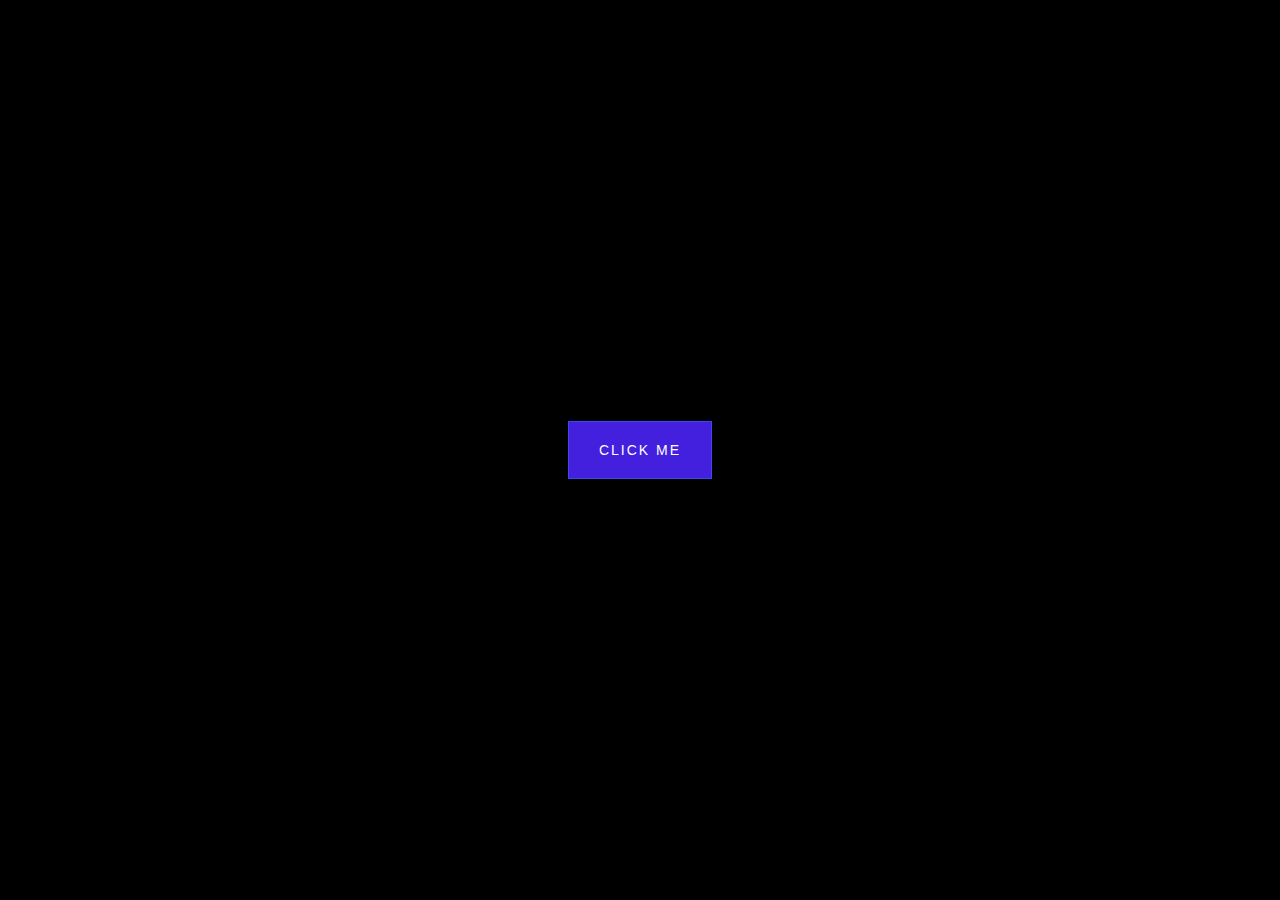
<file: HTML CSS JS/buttonripple/index.html>
<!DOCTYPE html>
<html lang="en">
  <head>
    <meta charset="UTF-8" />
    <meta name="viewport" content="width=device-width, initial-scale=1.0" />
    <link rel="stylesheet" href="style.css" />
    <title>Button Ripple Effect</title>
  </head>
  <body>
    <button class="ripple">Click Me</button>
    <script src="script.js"></script>
  </body>
</html>
</file>
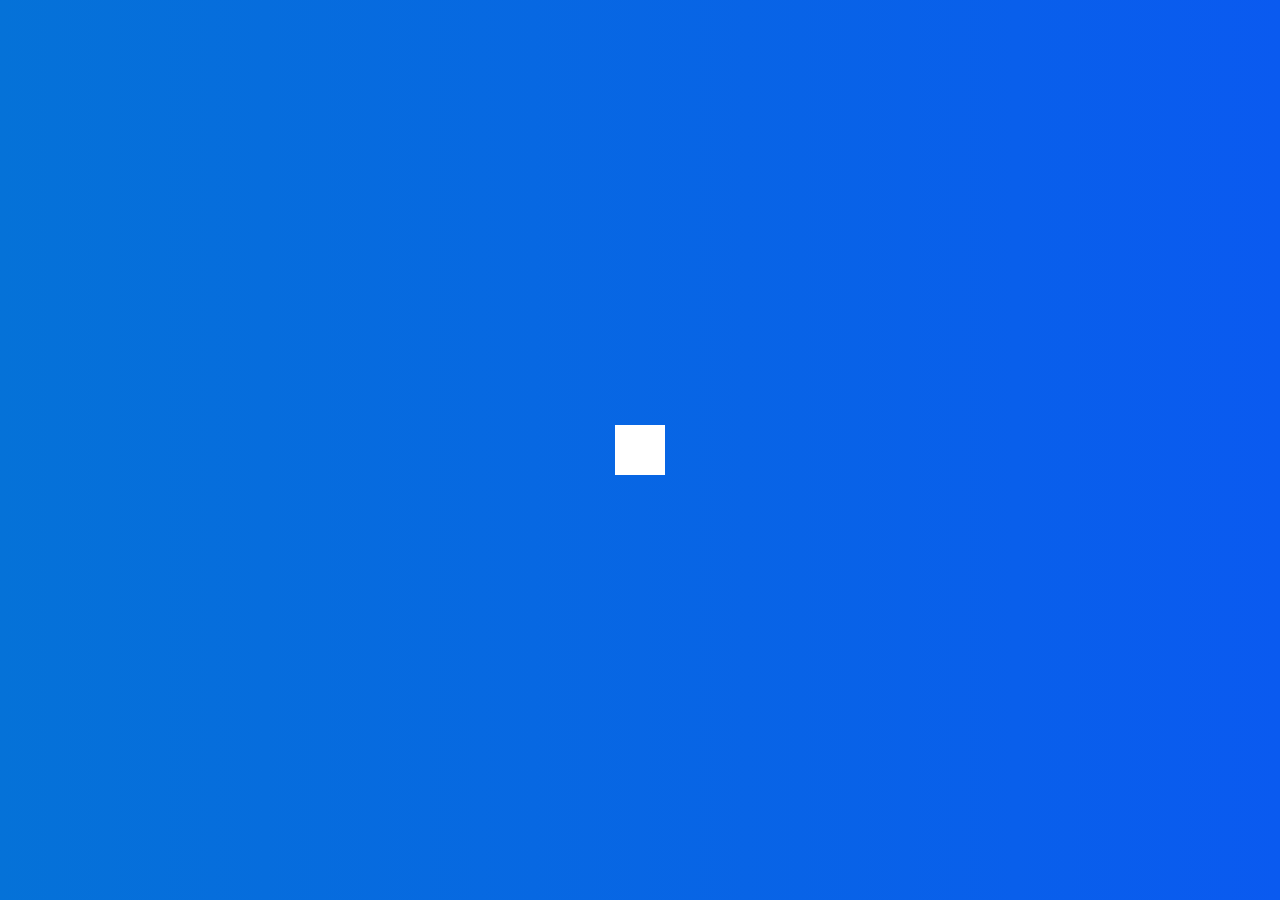
<file: HTML CSS JS/hiddensearch/index.html>
<!DOCTYPE html>
<html lang="en">
  <head>
    <meta charset="UTF-8" />
    <meta name="viewport" content="width=device-width, initial-scale=1.0" />
    <link rel="stylesheet" href="https://cdnjs.cloudflare.com/ajax/libs/font-awesome/5.14.0/css/all.min.css" integrity="sha512-1PKOgIY59xJ8Co8+NE6FZ+LOAZKjy+KY8iq0G4B3CyeY6wYHN3yt9PW0XpSriVlkMXe40PTKnXrLnZ9+fkDaog==" crossorigin="anonymous" />
    <link rel="stylesheet" href="style.css" />
    <title>Hidden Search</title>
  </head>
  <body>
    <div class="search">
      <input type="text" class="input" placeholder="Search...">
      <button class="btn">
        <i class="fas fa-search"></i>
      </button>
    </div>
    <script src="script.js"></script>
  </body>
</html>
</file>
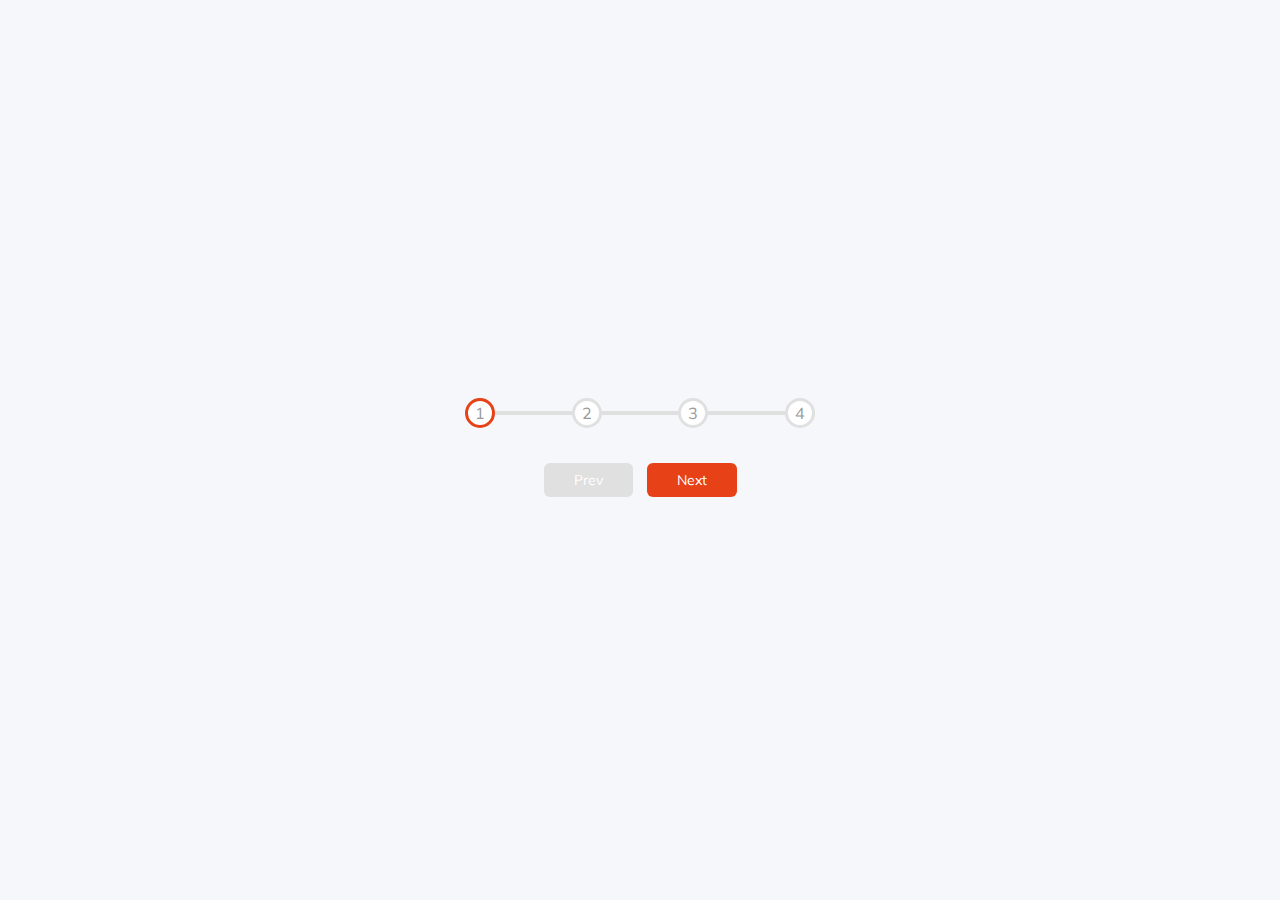
<file: HTML CSS JS/progress/index.html>
<!DOCTYPE html>
<html lang="en">
  <head>
    <meta charset="UTF-8" />
    <meta name="viewport" content="width=device-width, initial-scale=1.0" />
    <link rel="stylesheet" href="style.css" />
    <title>Progress Steps</title>
  </head>
  <body>
    <div class="container">
      <div class="progress-container">
        <div class="progress" id="progress"></div>
        <div class="circle active">1</div>
        <div class="circle">2</div>
        <div class="circle">3</div>
        <div class="circle">4</div>
      </div>

      <button class="btn" id="prev" disabled>Prev</button>
      <button class="btn" id="next">Next</button>
    </div>
    <script src="script.js"></script>
  </body>
</html>
</file>
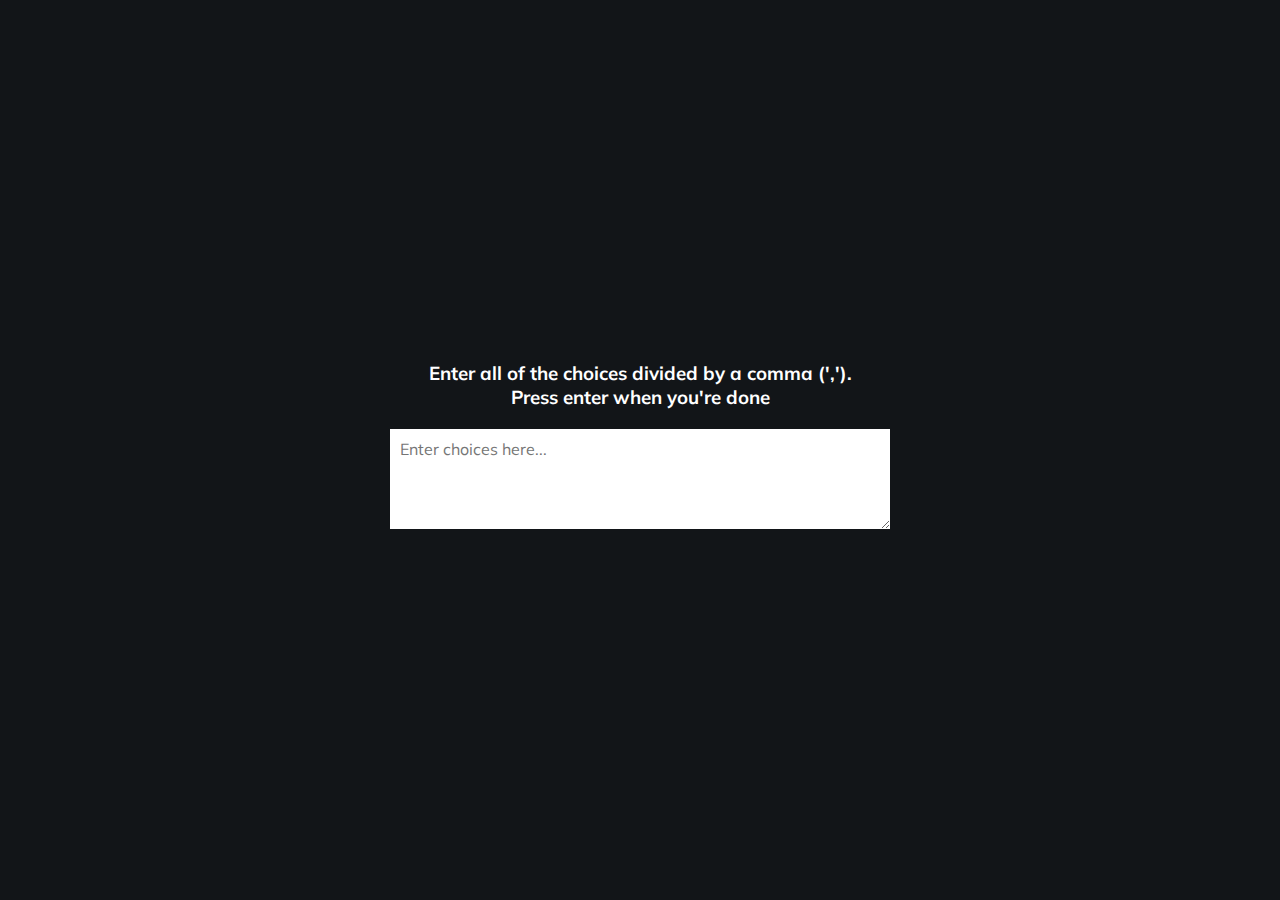
<file: HTML CSS JS/random/index.html>
<!DOCTYPE html>
<html lang="en">
  <head>
    <meta charset="UTF-8" />
    <meta name="viewport" content="width=device-width, initial-scale=1.0" />
    <link rel="stylesheet" href="style.css" />
    <title>Random Choice Picker</title>
  </head>
  <body>
    <div class="container">
      <h3>Enter all of the choices divided by a comma (','). <br> Press enter when you're done</h3>
      <textarea placeholder="Enter choices here..." id="textarea"></textarea>

      <div id="tags"></div>
    </div>

    <script src="script.js"></script>
  </body>
</html>
</file>
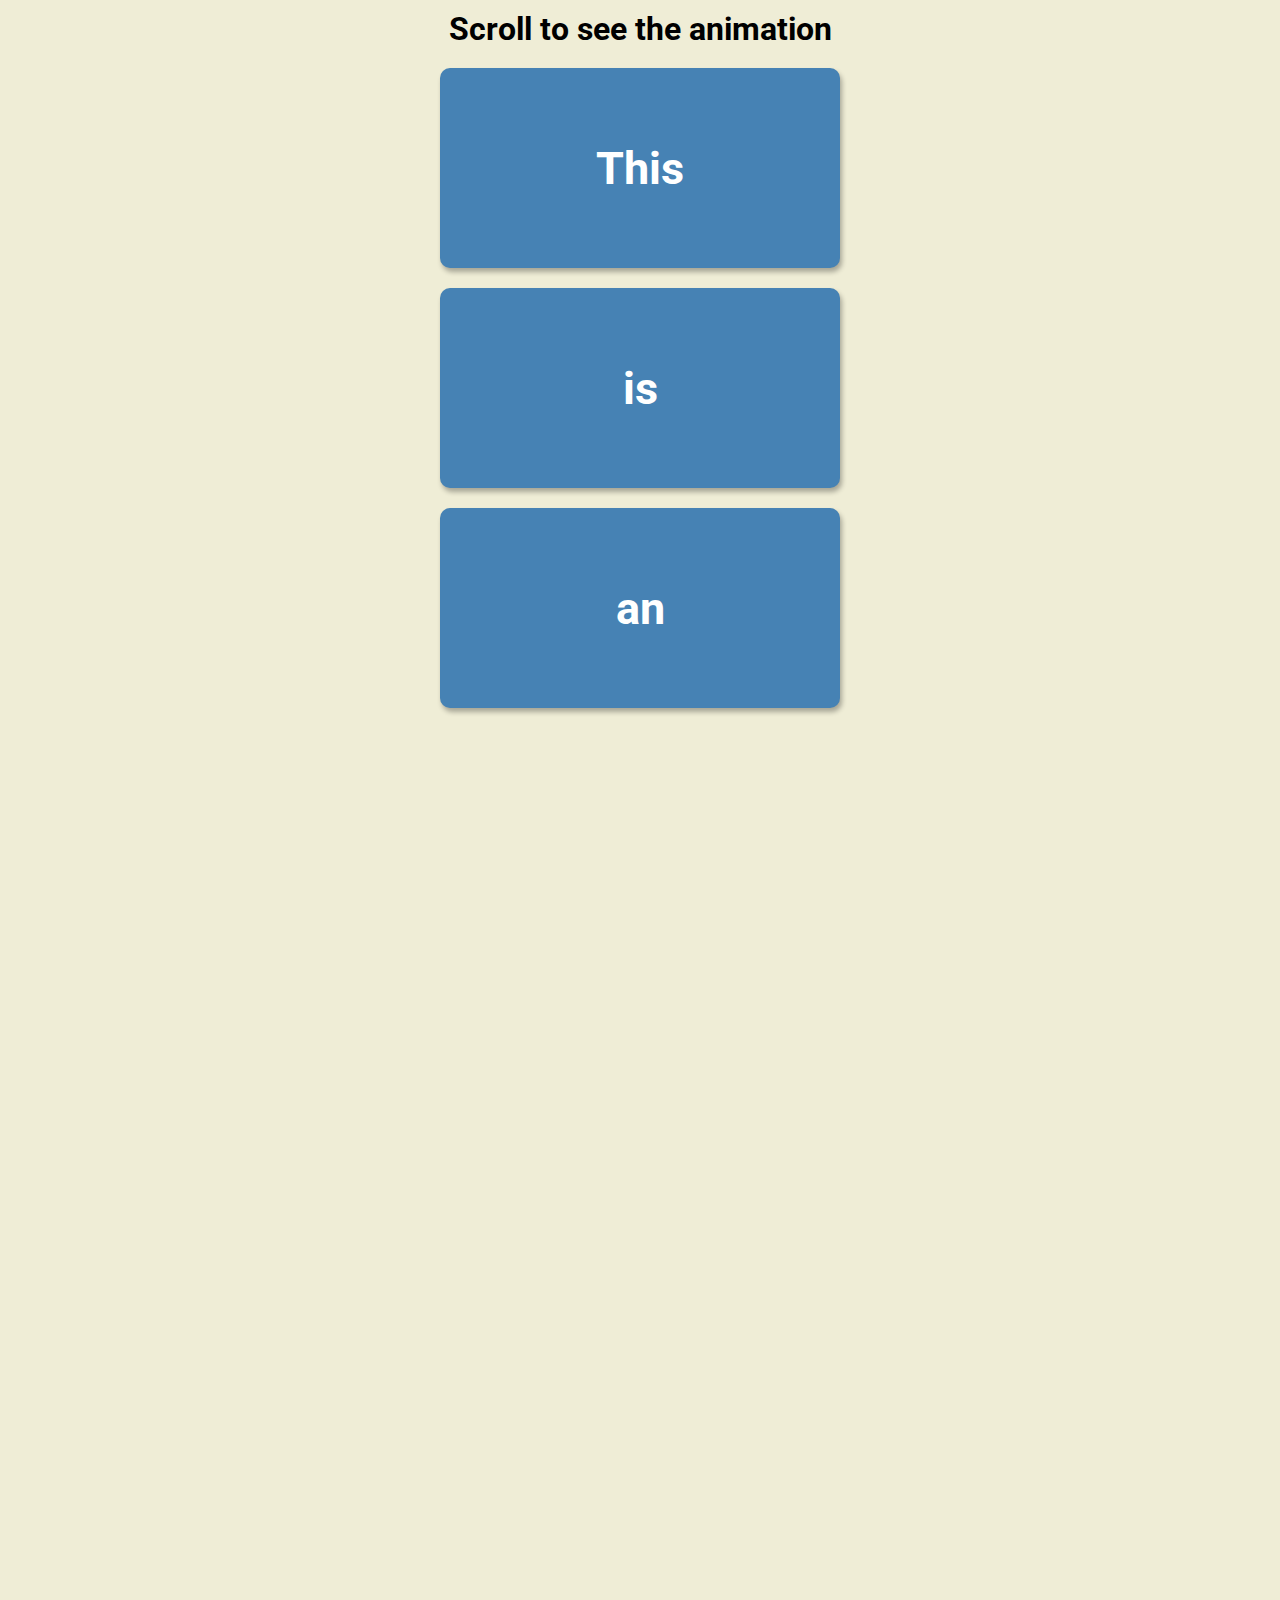
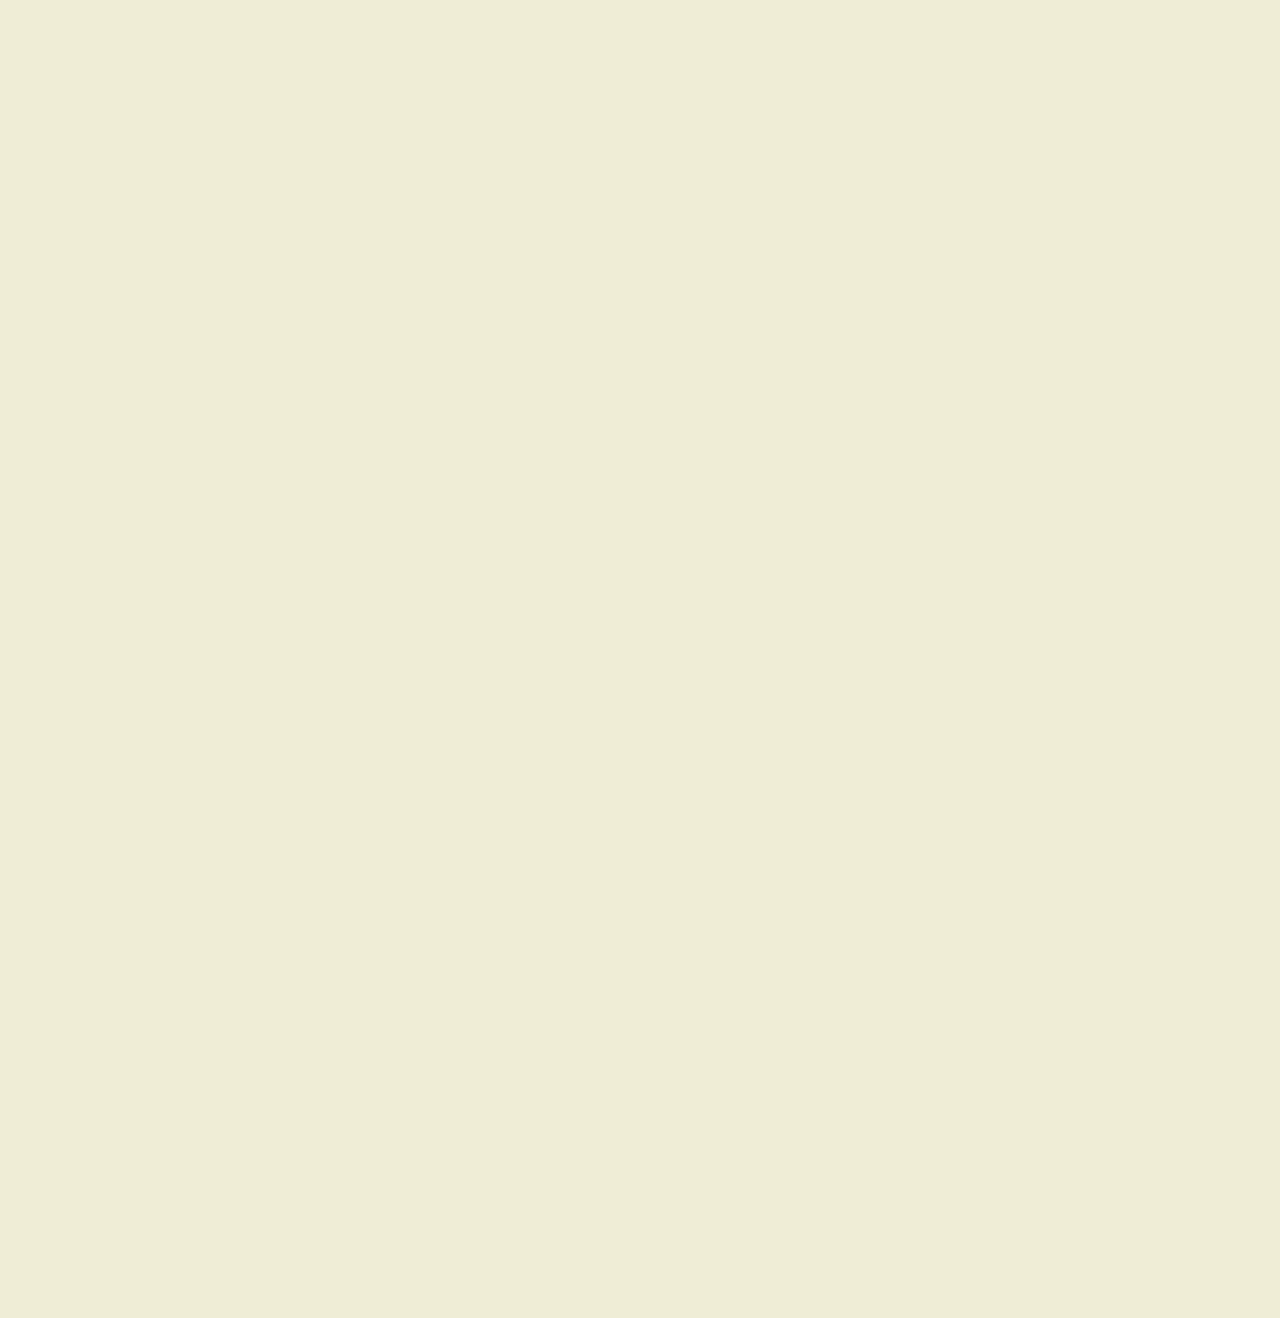
<file: HTML CSS JS/scrollanimation/index.html>
<!DOCTYPE html>
<html lang="en">
  <head>
    <meta charset="UTF-8" />
    <meta name="viewport" content="width=device-width, initial-scale=1.0" />
    <link rel="stylesheet" href="style.css" />
    <title>Scroll Animation</title>
  </head>
  <body>
    <h1>Scroll to see the animation</h1>
    <div class="box"><h2>This</h2></div>
    <div class="box"><h2>is</h2></div>
    <div class="box"><h2>an</h2></div>
    <div class="box"><h2>example</h2></div>
    <div class="box"><h2>of</h2></div>
    <div class="box"><h2>the</h2></div>
    <div class="box"><h2>magic</h2></div>
    <div class="box"><h2>of</h2></div>
    <div class="box"><h2>Scroll</h2></div>
    <div class="box"><h2>Animation</h2></div>
    <div class="box"><h2>Enjoy</h2></div>
    <div class="box"><h2>the</h2></div>
    <div class="box"><h2>show</h2></div>
    <script src="script.js"></script>
  </body>
</html>
</file>
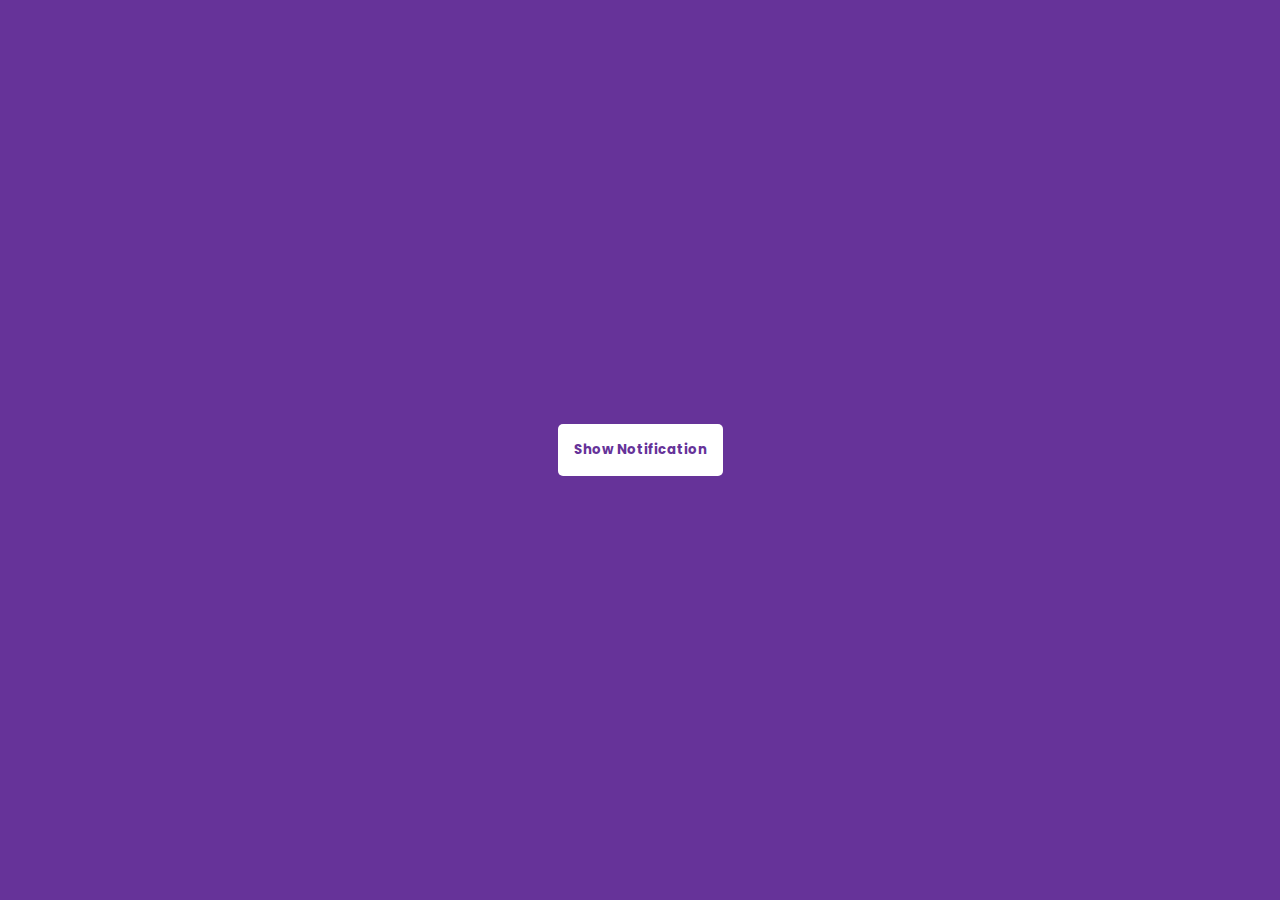
<file: HTML CSS JS/toast/index.html>
<!DOCTYPE html>
<html lang="en">
  <head>
    <meta charset="UTF-8" />
    <meta name="viewport" content="width=device-width, initial-scale=1.0" />
    <link rel="stylesheet" href="style.css" />
    <title>Toast Notification</title>
  </head>
  <body>
    <div id="toasts"></div>

    <button class="btn" id="button">Show Notification</button>

    <script src="script.js"></script>
  </body>
</html>
</file>
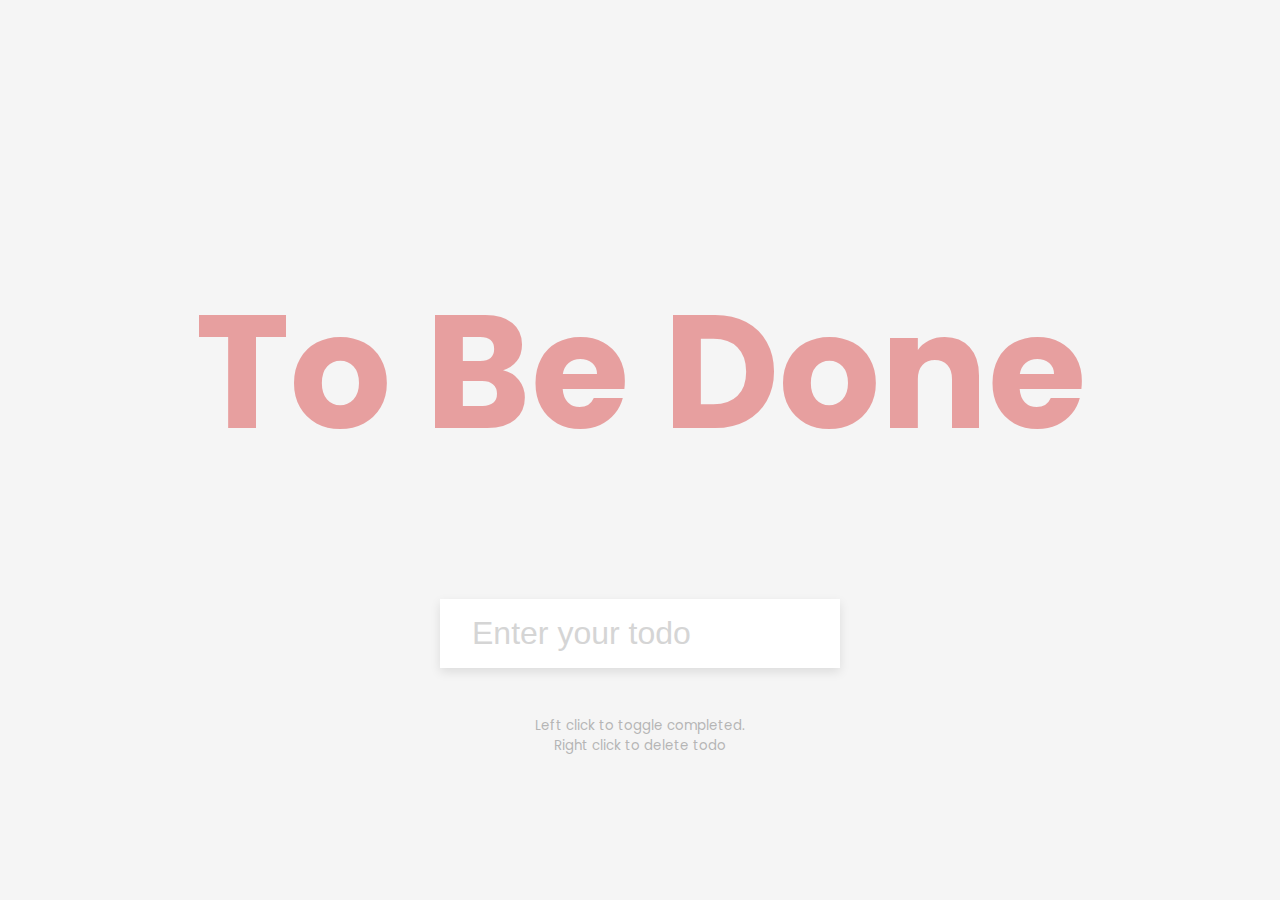
<file: HTML CSS JS/todolist/index.html>
<!DOCTYPE html>
<html lang="en">
  <head>
    <meta charset="UTF-8" />
    <meta name="viewport" content="width=device-width, initial-scale=1.0" />
    <link rel="stylesheet" href="style.css" />
    <title>To do List</title>
  </head>
  <body>
    <h1>To Be Done</h1>
    <form id="form">
      <input type="text" class="input" id="input" placeholder="Enter your todo" autocomplete="off">

      <ul class="todos" id="todos"></ul>
    </form>
    <small>Left click to toggle completed. <br> Right click to delete todo</small>

    <script src="script.js"></script>
  </body>
</html>
</file>
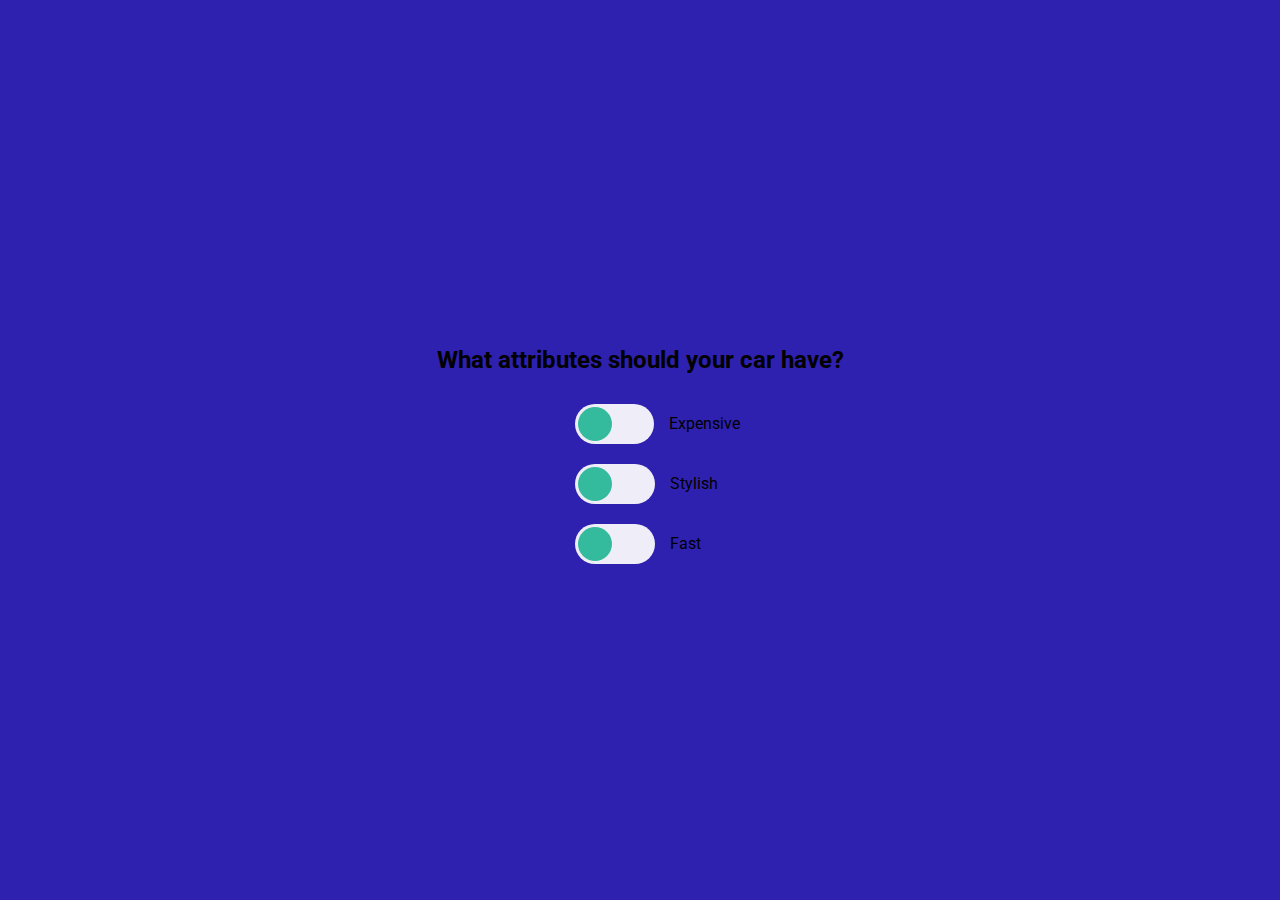
<file: HTML CSS JS/toggle/index.html>
<!DOCTYPE html>
<html lang="en">
  <head>
    <meta charset="UTF-8" />
    <meta name="viewport" content="width=device-width, initial-scale=1.0" />
    <link rel="stylesheet" href="style.css" />
    <title>Toggle Option</title>
  </head>
  <body>
    <h2>What attributes should your car have?</h2>
    <div class="toggle-container">
      <input type="checkbox" id="good" class="toggle">
      <label for="good" class="label">
        <div class="ball"></div>
      </label>
      <span>Expensive</span>
    </div>

    <div class="toggle-container">
      <input type="checkbox" id="cheap" class="toggle">
      <label for="cheap" class="label">
        <div class="ball"></div>
      </label>
      <span>Stylish</span>
    </div>

    <div class="toggle-container">
      <input type="checkbox" id="fast" class="toggle">
      <label for="fast" class="label">
        <div class="ball"></div>
      </label>
      <span>Fast</span>
    </div>
    <script src="script.js"></script>
  </body>
</html>
</file>
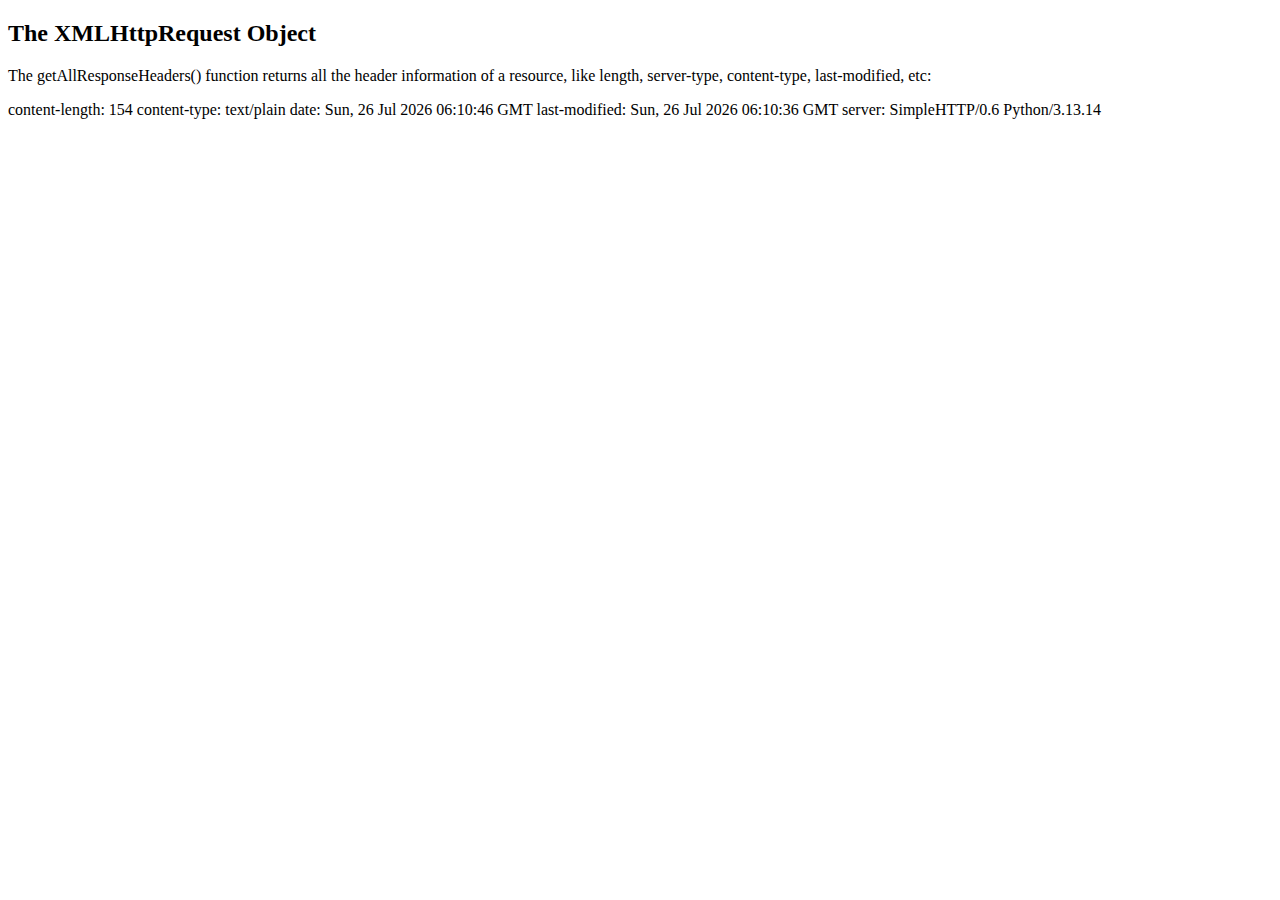
<file: AJAX/headerRes.html>
<!DOCTYPE html>
<html>
<body>

<h2>The XMLHttpRequest Object</h2>
<p>The getAllResponseHeaders() function returns all the header information of a resource, like length, server-type, content-type, last-modified, etc:</p>

<p id="demo"></p>

<script>
const xhttp = new XMLHttpRequest();
xhttp.onload = function() {
  document.getElementById("demo").innerHTML =
  this.getAllResponseHeaders();
}
xhttp.open("GET", "ajax_info.txt");
xhttp.send();
</script>

</body>
</html>
</file>
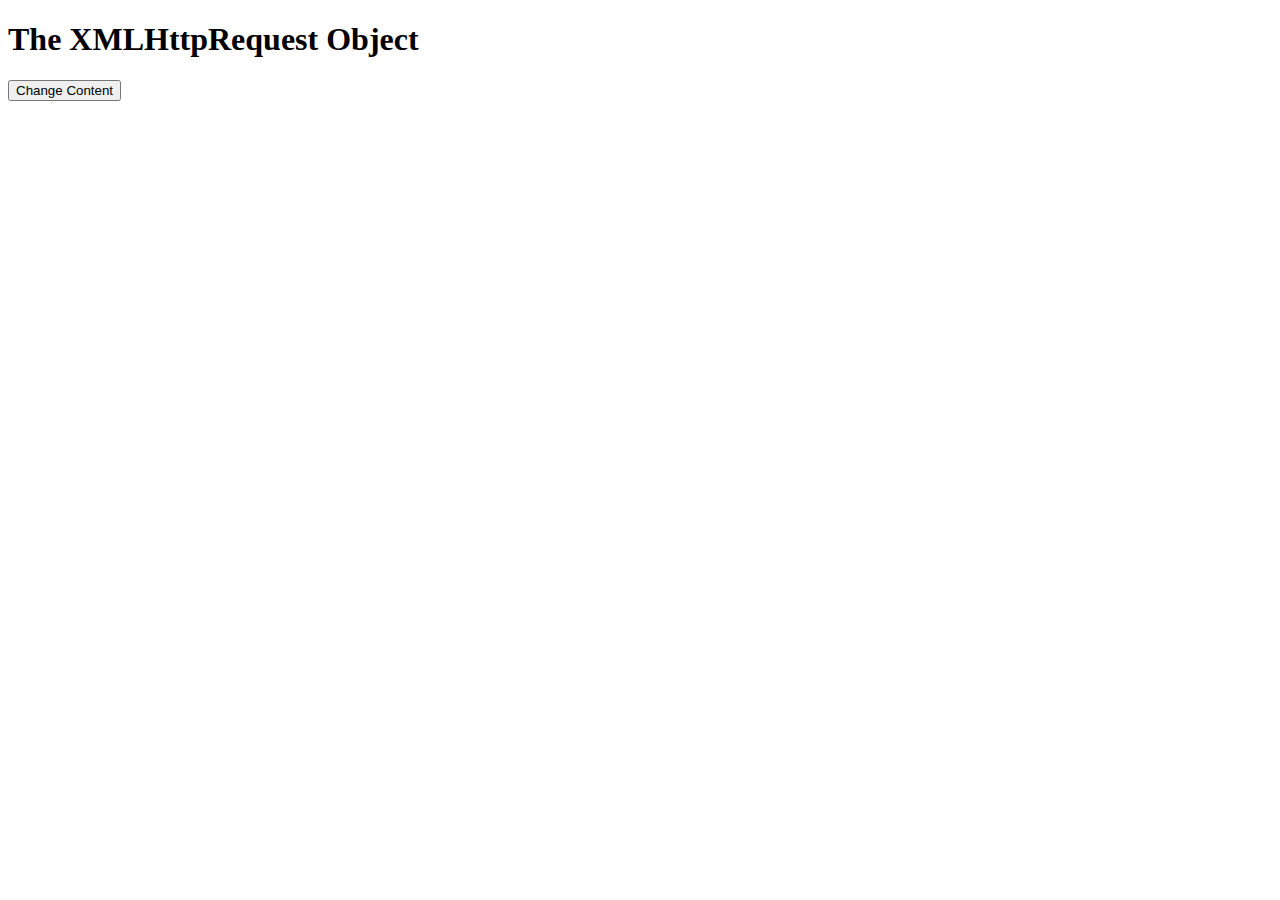
<file: AJAX/Request.html>
<!DOCTYPE html>
<html>
<body>

<div id="demo">
<h1>The XMLHttpRequest Object</h1>
<button type="button" onclick="loadDoc()">Change Content</button>
</div>

<script>
function loadDoc() {
  var xhttp = new XMLHttpRequest();
  xhttp.onreadystatechange = function() {
    if (this.readyState == 4 && this.status == 200) {
      document.getElementById("demo").innerHTML =
      this.responseText;
    }
  };
  xhttp.open("GET", "ajax_info.txt", true);
  xhttp.send();
}
</script>

</body>
</html>
</file>
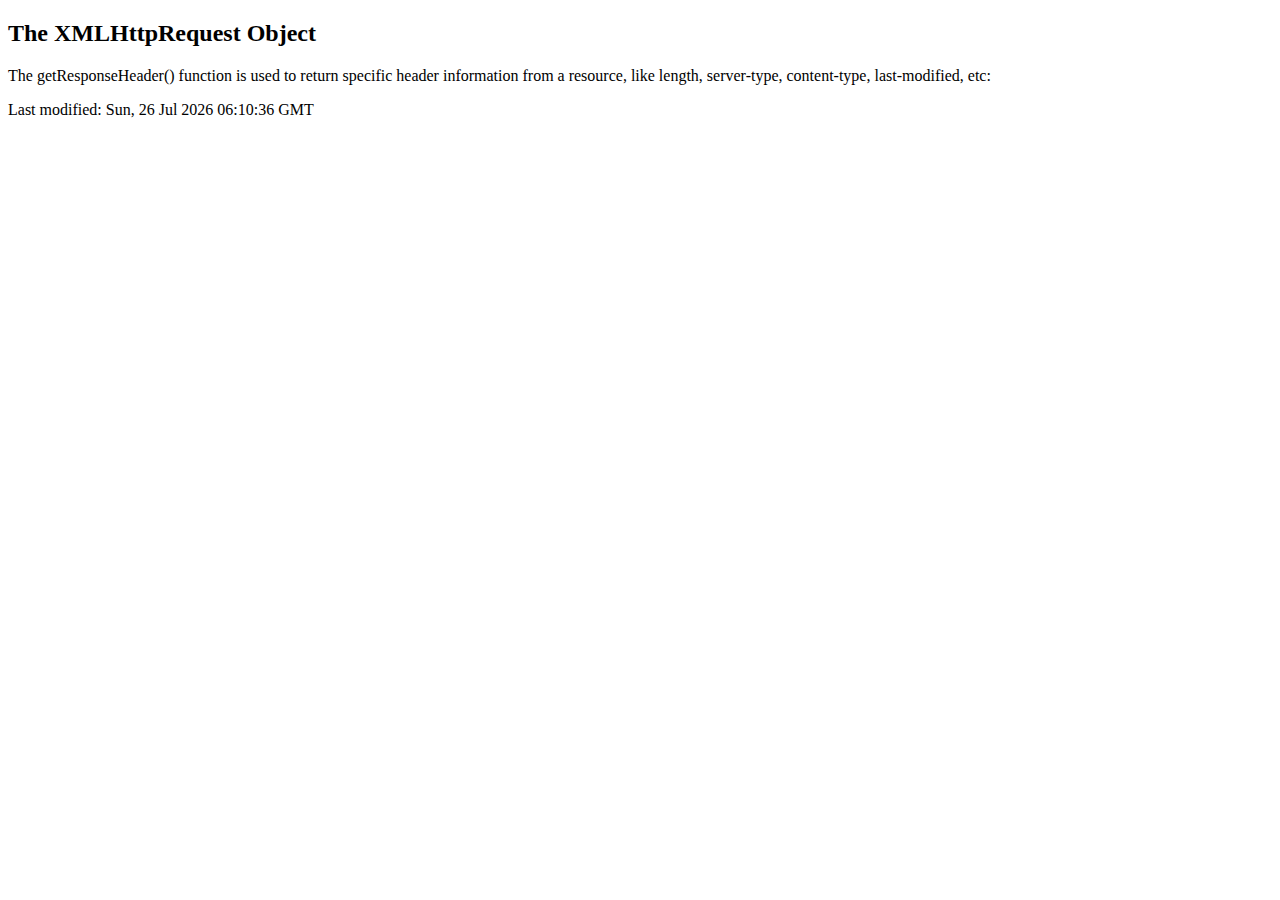
<file: AJAX/requestSpecific.html>
<!DOCTYPE html>
<html>
<body>

<h2>The XMLHttpRequest Object</h2>

<p>The getResponseHeader() function is used to return specific header information from a resource, like length, server-type, content-type, last-modified, etc:</p>

<p>Last modified: <span id="demo"></span></p>

<script>
const xhttp=new XMLHttpRequest();
xhttp.onload = function() {
  document.getElementById("demo").innerHTML =
  this.getResponseHeader("Last-Modified");
}
xhttp.open("GET", "ajax_info.txt");
xhttp.send();
</script>

</body>
</html>
</file>
<file: HTML CSS JS/buttonripple/style.css>
@import url('https://fonts.googleapis.com/css2?family=Roboto:wght@400;700&display=swap');

* {
  box-sizing: border-box;
}

body {
  background-color: #000;
  font-family: 'Roboto', sans-serif;
  display: flex;
  flex-direction: column;
  align-items: center;
  justify-content: center;
  height: 100vh;
  overflow: hidden;
  margin: 0;
}

button {
  background-color: rgb(67, 32, 221);
  color: #fff;
  border: 1px rgb(61, 73, 236) solid;
  font-size: 14px;
  text-transform: uppercase;
  letter-spacing: 2px;
  padding: 20px 30px;
  overflow: hidden;
  margin: 10px 0;
  position: relative;
}

button:focus {
  outline: none;
}

button .circle {
  position: absolute;
  background-color: #fff;
  width: 100px;
  height: 100px;
  border-radius: 50%;
  transform: translate(-50%, -50%) scale(0);
  animation: scale 0.5s ease-out;
}

@keyframes scale {
  to {
    transform: translate(-50%, -50%) scale(3);
    opacity: 0;
  }
}
</file>
<file: HTML CSS JS/hiddensearch/style.css>
@import url('https://fonts.googleapis.com/css2?family=Roboto:wght@400;700&display=swap');

* {
  box-sizing: border-box;
}

body {
  background-image: linear-gradient(90deg, #0572d8, #0a5af0);
  font-family: 'Roboto', sans-serif;
  display: flex;
  align-items: center;
  justify-content: center;
  height: 100vh;
  overflow: hidden;
  margin: 0;
}

.search {
  position: relative;
  height: 50px;
}

.search .input {
  background-color: #fff;
  border: 0;
  font-size: 18px;
  padding: 15px;
  height: 50px;
  width: 50px;
  transition: width 0.3s ease;
}

.btn {
  background-color: #fff;
  border: 0;
  cursor: pointer;
  font-size: 24px;
  position: absolute;
  top: 0;
  left: 0;
  height: 50px;
  width: 50px;
  transition: transform 0.3s ease;
}

.btn:focus,
.input:focus {
  outline: none;
}

.search.active .input {
  width: 200px;
}

.search.active .btn {
  transform: translateX(198px);
}
</file>
<file: HTML CSS JS/progress/style.css>
@import url('https://fonts.googleapis.com/css?family=Muli&display=swap');

:root {
  --line-border-fill: #e74117;
  --line-border-empty: #e0e0e0;
}

* {
  box-sizing: border-box;
}

body {
  background-color: #f6f7fb;
  font-family: 'Muli', sans-serif;
  display: flex;
  align-items: center;
  justify-content: center;
  height: 100vh;
  overflow: hidden;
  margin: 0;
}

.container {
  text-align: center;
}

.progress-container {
  display: flex;
  justify-content: space-between;
  position: relative;
  margin-bottom: 30px;
  max-width: 100%;
  width: 350px;
}

.progress-container::before {
  content: '';
  background-color: var(--line-border-empty);
  position: absolute;
  top: 50%;
  left: 0;
  transform: translateY(-50%);
  height: 4px;
  width: 100%;
  z-index: -1;
}

.progress {
  background-color: var(--line-border-fill);
  position: absolute;
  top: 50%;
  left: 0;
  transform: translateY(-50%);
  height: 4px;
  width: 0%;
  z-index: -1;
  transition: 0.4s ease;
}

.circle {
  background-color: #fff;
  color: #999;
  border-radius: 50%;
  height: 30px;
  width: 30px;
  display: flex;
  align-items: center;
  justify-content: center;
  border: 3px solid var(--line-border-empty);
  transition: 0.4s ease;
}

.circle.active {
  border-color: var(--line-border-fill);
}

.btn {
  background-color: var(--line-border-fill);
  color: #fff;
  border: 0;
  border-radius: 6px;
  cursor: pointer;
  font-family: inherit;
  padding: 8px 30px;
  margin: 5px;
  font-size: 14px;
}

.btn:active {
  transform: scale(0.98);
}

.btn:focus {
  outline: 0;
}

.btn:disabled {
  background-color: var(--line-border-empty);
  cursor: not-allowed;
}
</file>
<file: HTML CSS JS/random/style.css>
@import url('https://fonts.googleapis.com/css?family=Muli&display=swap');

* {
  box-sizing: border-box;
}

body {
  background-color: #121518;
  font-family: 'Muli', sans-serif;
  display: flex;
  flex-direction: column;
  align-items: center;
  justify-content: center;
  height: 100vh;
  overflow: hidden;
  margin: 0;
}

h3 {
  color: #fff;
  margin: 10px 0 20px;
  text-align: center;
}

.container {
  width: 500px;
}

textarea {
  border: none;
  display: block;
  width: 100%;
  height: 100px;
  font-family: inherit;
  padding: 10px;
  margin: 0 0 20px;
  font-size: 16px;
}

textarea:focus {
  outline: none;
}

.tag {
  background-color: #f0932b;
  color: #fff;
  border-radius: 50px;
  padding: 10px 20px;
  margin: 0 5px 10px 0;
  font-size: 14px;
  display: inline-block;
}

.tag.highlight {
  background-color: #273c75;
}
</file>
<file: HTML CSS JS/scrollanimation/style.css>
@import url('https://fonts.googleapis.com/css2?family=Roboto:wght@400;700&display=swap');

* {
  box-sizing: border-box;
}

body {
  background-color: #efedd6;
  font-family: 'Roboto', sans-serif;
  display: flex;
  flex-direction: column;
  align-items: center;
  justify-content: center;
  margin: 0;
  overflow-x: hidden;
}

h1 {
  margin: 10px;
}

.box {
  background-color: steelblue;
  color: #fff;
  display: flex;
  align-items: center;
  justify-content: center;
  width: 400px;
  height: 200px;
  margin: 10px;
  border-radius: 10px;
  box-shadow: 2px 4px 5px rgba(0, 0, 0, 0.3);
  transform: translateX(400%);
  transition: transform 0.4s ease;
}

.box:nth-of-type(even) {
  transform: translateX(-400%);
}

.box.show {
  transform: translateX(0);
}

.box h2 {
  font-size: 45px;
}
</file>
<file: HTML CSS JS/toast/style.css>
@import url('https://fonts.googleapis.com/css2?family=Poppins:wght@200;400&display=swap');

* {
  box-sizing: border-box;
}

body {
  background-color: rebeccapurple;
  font-family: 'Poppins', sans-serif;
  display: flex;
  flex-direction: column;
  align-items: center;
  justify-content: center;
  height: 100vh;
  overflow: hidden;
  margin: 0;
}

.btn {
  background-color: #ffffff;
  color: rebeccapurple;
  font-family: inherit;
  font-weight: bold;
  padding: 1rem;
  border-radius: 5px;
  border: none;
  cursor: pointer;
}

.btn:focus {
  outline: none;
}

.btn:active {
  transform: scale(0.98);
}

#toasts {
  position: fixed;
  bottom: 10px;
  right: 10px;
  display: flex;
  flex-direction: column;
  align-items: flex-end;
}

.toast {
  background-color: #fff;
  border-radius: 5px;
  padding: 1rem 2rem;
  margin: 0.5rem;
}

.toast.info {
  color: rebeccapurple;
}

.toast.success {
  color: green;
}

.toast.error {
  color: red;
}
</file>
<file: HTML CSS JS/todolist/style.css>
@import url('https://fonts.googleapis.com/css2?family=Poppins:wght@200;400&display=swap');

* {
  box-sizing: border-box;
}

body {
  background-color: #f5f5f5;
  color: #444;
  font-family: 'Poppins', sans-serif;
  display: flex;
  flex-direction: column;
  align-items: center;
  justify-content: center;
  height: 100vh;
  margin: 0;
}

h1 {
  color: rgb(211, 33, 33);
  font-size: 10rem;
  text-align: center;
  opacity: 0.4;
}

form {
  box-shadow: 0 4px 10px rgba(0, 0, 0, 0.1);
  max-width: 100%;
  width: 400px;
}

.input {
  border: none;
  color: #444;
  font-size: 2rem;
  padding: 1rem 2rem;
  display: block;
  width: 100%;
}

.input::placeholder {
  color: #d5d5d5;
}

.input:focus {
  outline-color: rgb(228, 31, 64);
}

.todos {
  background-color: #fff;
  padding: 0;
  margin: 0;
  list-style-type: none;
}

.todos li {
  border-top: 1px solid #e5e5e5;
  cursor: pointer;
  font-size: 1.5rem;
  padding: 1rem 2rem;
}

.todos li.completed {
  color: #b6b6b6;
  text-decoration: line-through;
}

small {
  color: #b5b5b5;
  margin-top: 3rem;
  text-align: center;
}
</file>
<file: HTML CSS JS/toggle/style.css>
@import url('https://fonts.googleapis.com/css2?family=Roboto:wght@400;700&display=swap');

* {
  box-sizing: border-box;
}

body {
  font-family: 'Roboto', sans-serif;
  background-color: rgb(47, 33, 175);
  display: flex;
  flex-direction: column;
  align-items: center;
  justify-content: center;
  height: 100vh;
  overflow: hidden;
  margin: 0;
}

.toggle-container {
  display: flex;
  align-items: center;
  margin: 10px 0;
  width: 200px;
}

.toggle {
  visibility: hidden;
}

.label {
  position: relative;
  background-color: #efeef8;
  border-radius: 50px;
  cursor: pointer;
  display: inline-block;
  margin: 0 15px 0;
  width: 80px;
  height: 40px;
}

.toggle:checked + .label {
  background-color: #c1cf40;
}

.ball {
  background: rgb(52, 187, 158);
  height: 34px;
  width: 34px;
  border-radius: 50%;
  position: absolute;
  top: 3px;
  left: 3px;
  align-items: center;
  justify-content: center;
  animation: slideOff 0.3s linear forwards;
}

.toggle:checked + .label .ball {
  animation: slideOn 0.3s linear forwards;
}

@keyframes slideOn {
  0% {
    transform: translateX(0) scale(1);
  }
  50% {
    transform: translateX(20px) scale(1.2);
  }
  100% {
    transform: translateX(40px) scale(1);
  }
}

@keyframes slideOff {
  0% {
    transform: translateX(40px) scale(1);
  }
  50% {
    transform: translateX(20px) scale(1.2);
  }
  100% {
    transform: translateX(0) scale(1);
  }
}
</file>
